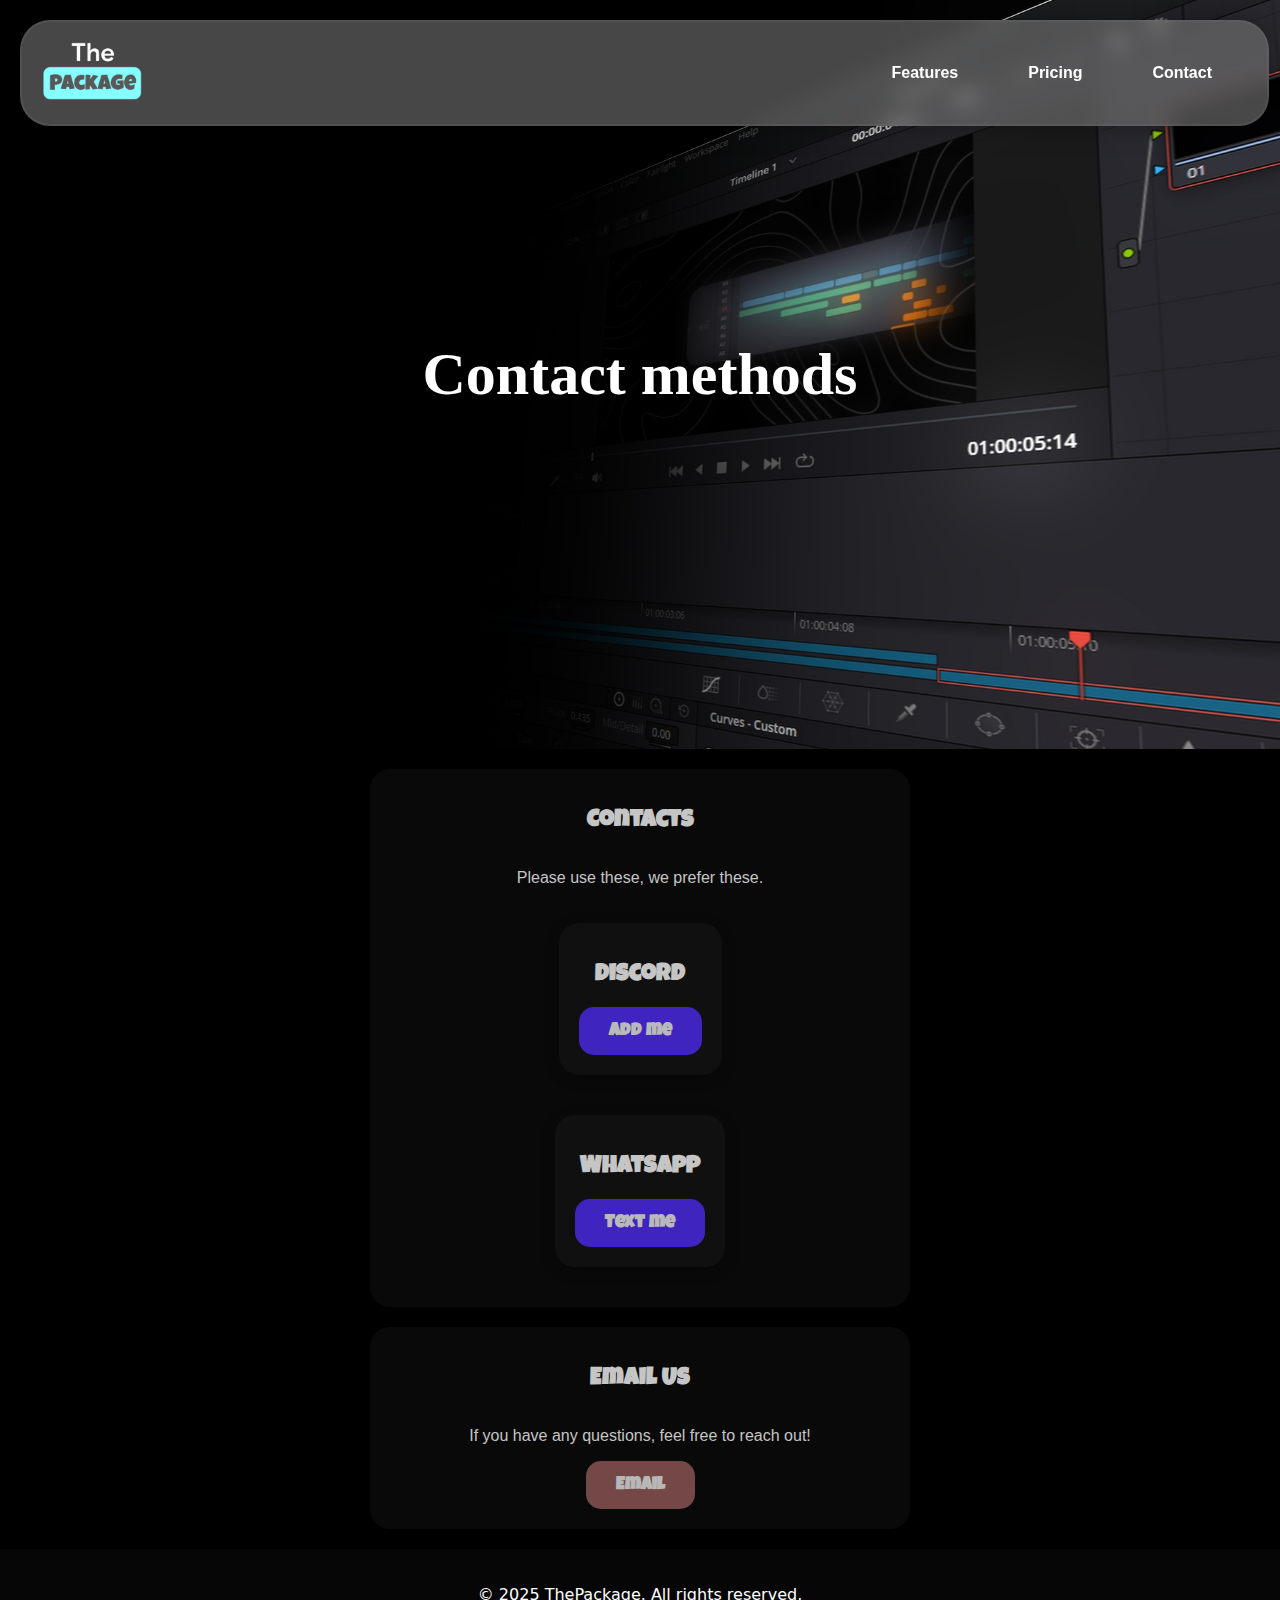
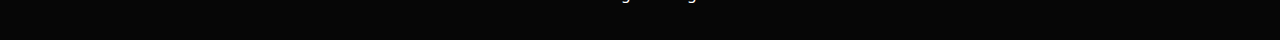
<file: Communication.html>
<!DOCTYPE html>
<html lang="en">
<head>
    <meta charset="UTF-8">
    <meta name="viewport" content="width=device-width, initial-scale=1.0">
    <title>Augmented</title>
    <link rel="stylesheet" href="home.css"> <!-- Link to external CSS file -->
    <meta name="description" content="Augmented offers High-quality advertisment and/or Promo Videos. We help anyone from small or big orginizations/events.">
    
</head>
<body>
    <header>
        <nav>
            <div class="logo">
                <a href="index.html">
                    <img src="Logo.png" alt="Augmented">
                </a>
            </div>
            <ul class="nav-links">
                <li><a href="#features">Features</a></li>
                <li><a href="#pricing">Pricing</a></li>
                <li><a href="#contact">Contact</a></li>
            </ul>
        </nav>
    </header>

    <section class="hero" id="Contact">
        <h1>Contact methods</h1>
        
    </section>


        <div class="pricing bubble" id="pricing">
            <h2>Contacts</h2>
            <p>Please use these, we prefer these.</p>
            <div class="innerBubble" id="contact">
                <h2>Discord</h2>
                <a href="https://discordapp.com/users/853758289975705620">Add me</a>
            </div>
            <div class="innerBubble" id="contact">
                <h2>Whatsapp</h2>
                <a href="https://wa.me/qr/K2JUHBGNWWJEK1">Text me</a>
            </div>
        </div>

        <div class="contact bubble" id="contact">
            <h2>Email Us</h2>
            <p>If you have any questions, feel free to reach out!</p>
            <a href="https://mail.google.com/mail/u/0/?fs=1&to=jccloud1233@gmail.com&su=Enquiry&tf=cm">Email</a>
        </div>
    </main>

    <footer>
        <p>&copy; 2025 ThePackage. All rights reserved.</p>
    </footer>

    <script>
        function scrollToElement(event) {
            event.preventDefault(); // Prevent the default anchor click behavior
    
            const targetId = event.currentTarget.getAttribute('href'); // Get the target ID from the href
            const targetElement = document.querySelector(targetId); // Select the target element
            const elementPosition = targetElement.getBoundingClientRect().top; // Get the position of the target element
            const offsetPosition = elementPosition + window.pageYOffset - (window.innerHeight / 2) + (targetElement.offsetHeight / 2); // Calculate the offset to center
    
            window.scrollTo({
                top: offsetPosition,
            });
        }
    
        const navLinks = document.querySelectorAll('.nav-links a');
        navLinks.forEach(link => {
            link.addEventListener('click', scrollToElement);
        });

        const hero = document.getElementById('hero');
    const images = ['timine_1.2.3.jpg', 'back2.png'];
    let currentIndex = 0;

    function changeBackground() {
        hero.style.backgroundImage = `url('${images[currentIndex]}')`;
    }

    function nextImage() {
        currentIndex = (currentIndex + 1) % images.length; // Cycle to the next image
        changeBackground();
    }

    function prevImage() {
        currentIndex = (currentIndex - 1 + images.length) % images.length; // Cycle to the previous image
        changeBackground();
    }

    // Set the initial background image
    changeBackground();

    // Automatically change the background every 5 seconds only on larger screens
    if (window.innerWidth > 623) {
        setInterval(nextImage, 5000);
    }
    </script>

</body>
</html>
</file>
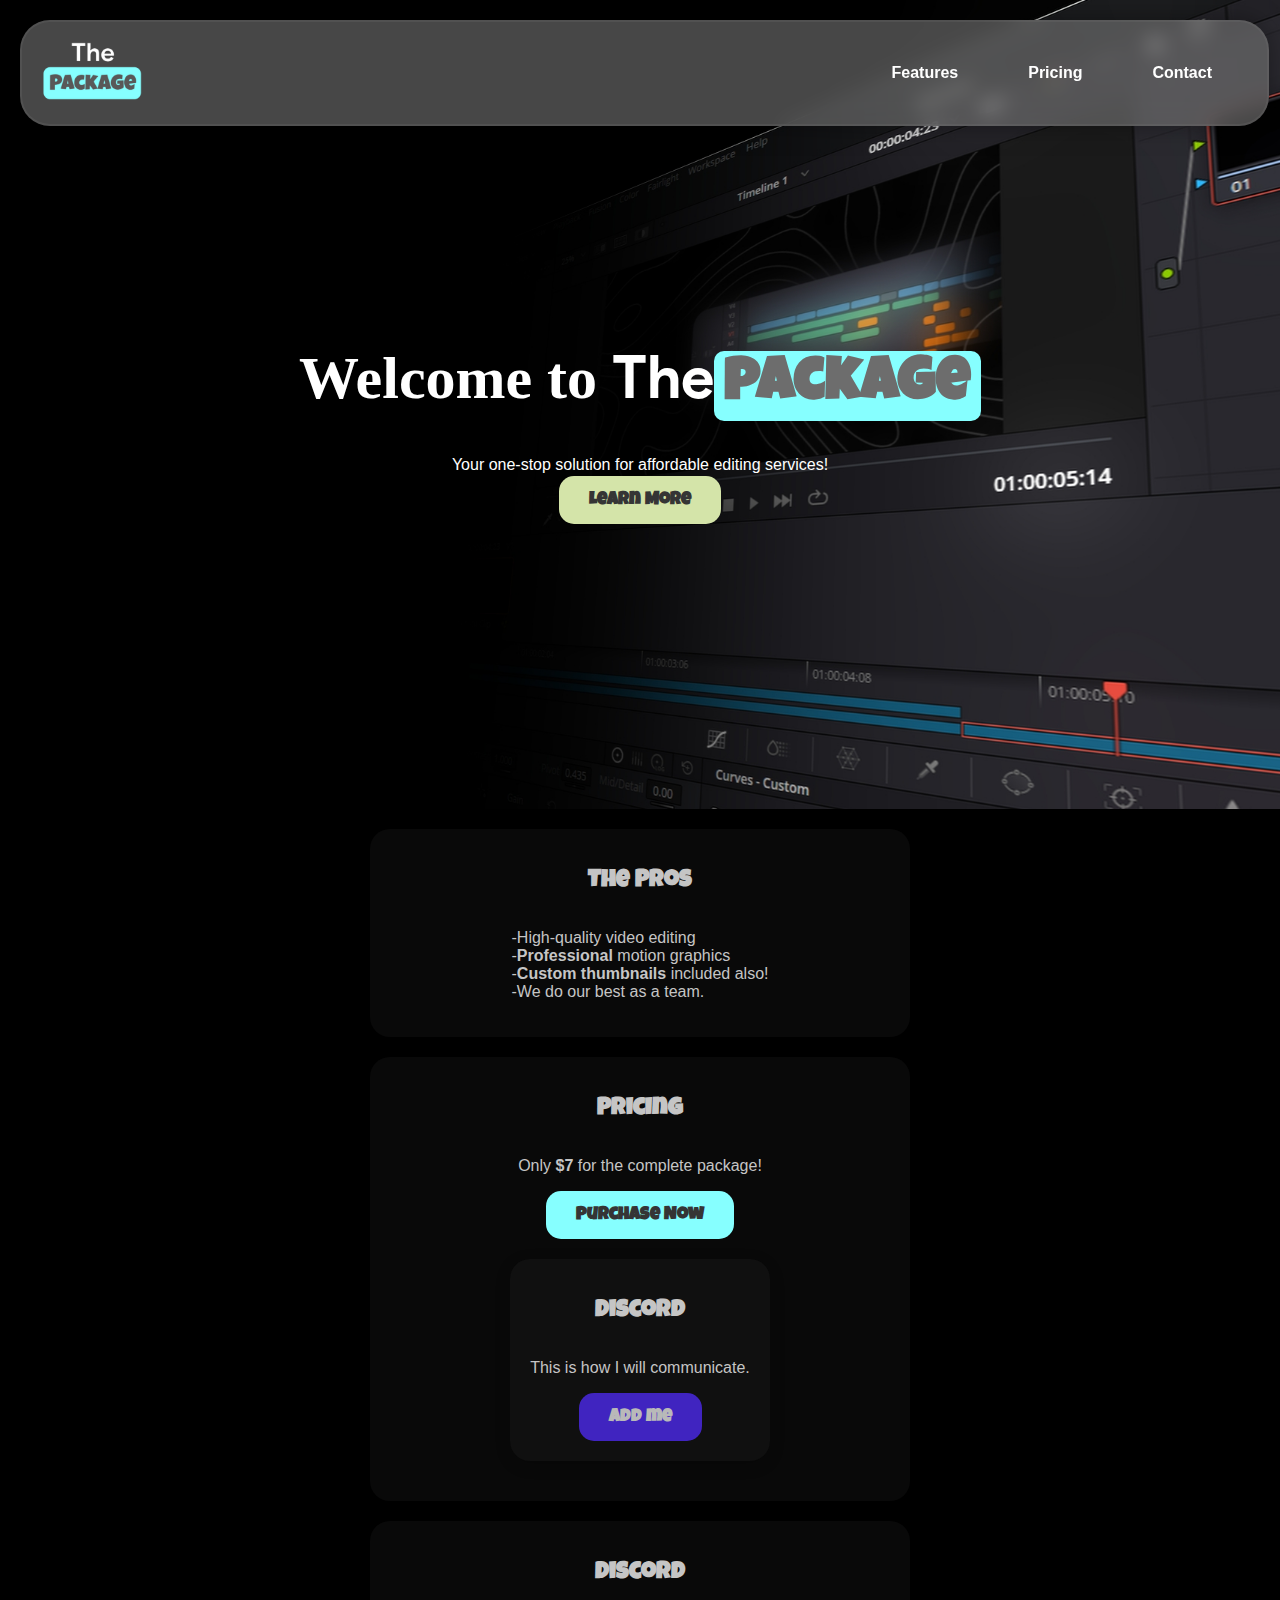
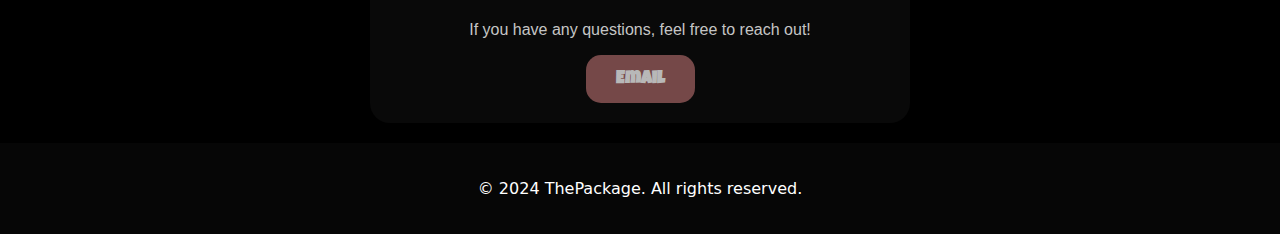
<file: Home.html>
<!DOCTYPE html>
<html lang="en">
<head>
    <meta charset="UTF-8">
    <meta name="viewport" content="width=device-width, initial-scale=1.0">
    <title>ThePackage - Product Page</title>
    <link rel="stylesheet" href="home.css"> <!-- Link to external CSS file -->
    
</head>
<body>
    <header>
        <nav>
            <div class="logo">
                <a href="index.html">
                    <img src="Logo.png" alt="ThePackage Logo">
                </a>
            </div>
            <ul class="nav-links">
                <li><a href="#features">Features</a></li>
                <li><a href="#pricing">Pricing</a></li>
                <li><a href="#contact">Contact</a></li>
            </ul>
        </nav>
    </header>

    <main>
        <section class="hero">
            <h1>Welcome to <span class="package-name">The</span><span class="Package">package</span></h1>
            <p>Your one-stop solution for affordable editing services!</p>
            <a href="#pricing" class="Hero-button">Learn More</a>
        </section>

        <div class="features bubble" id="features">
            <h2>The Pros</h2>
            <ul>
                <li>-High-quality video editing</li>
                <li>-<strong>Professional</strong> motion graphics</li>
                <li>-<strong>Custom thumbnails</strong> included also!</li>
                <li>-We do our best as a team.</li>
            </ul>
        </div>

        <div class="pricing bubble" id="pricing">
            <h2>Pricing</h2>
            <p>Only <strong>$7</strong> for the complete package!</p>
            <a href="https://cash.app/$TR1xui0" class="purchase-button">Purchase Now</a>
            <div class="innerBubble" id="contact">
                <h2>Discord</h2>
                <p>This is how I will communicate.</p>
                <a href="https://discordapp.com/users/853758289975705620">Add me</a>
            </div>
        </div>

        <div class="contact bubble" id="contact">
            <h2>Discord</h2>
            <p>If you have any questions, feel free to reach out!</p>
            <a href="https://mail.google.com/mail/u/0/?fs=1&to=jccloud1233@gmail.com&su=Enquiry&tf=cm">Email</a>
        </div>
    </main>

    <footer>
        <p>&copy; 2024 ThePackage. All rights reserved.</p>
    </footer>

    <script>
        function scrollToElement(event) {
            event.preventDefault(); // Prevent the default anchor click behavior
    
            const targetId = event.currentTarget.getAttribute('href'); // Get the target ID from the href
            const targetElement = document.querySelector(targetId); // Select the target element
            const elementPosition = targetElement.getBoundingClientRect().top; // Get the position of the target element
            const offsetPosition = elementPosition + window.pageYOffset - (window.innerHeight / 2) + (targetElement.offsetHeight / 2); // Calculate the offset to center
    
            window.scrollTo({
                top: offsetPosition,
            });
        }
    
        const navLinks = document.querySelectorAll('.nav-links a');
        navLinks.forEach(link => {
            link.addEventListener('click', scrollToElement);
        });
    </script>

</body>
</html>
</file>
<file: home.css>
@font-face {
    font-family: 'Lucky';
    src: url(LuckiestGuy-Regular.ttf);
}

@font-face {
    font-family: 'Pro';
    src: url(Product\ Sans\ Bold.ttf);
}

html {
    scroll-behavior: smooth;
}
body {
    font-family: 'Poppins', sans-serif;
    margin: 0;
    padding: 0;
    overflow-x: hidden; /* Prevent horizontal scrolling */
    background-color: #000000;
}

header {
    background-color: rgba(119, 119, 119, 0.6); /* Slightly lighter background for the bubble effect */
    padding: 20px;
    border-radius: 30px; /* Rounded corners */
    margin: 20px; /* Add some space around the header */
    backdrop-filter: blur(10px);
    position: fixed; /* Make the header fixed */
    width: calc(100% - 75px);
    box-shadow: 0 0 20px rgba(0, 0, 0, 0.158), 0 0 30px rgba(0, 0, 0, 0.219);
    border: 2px solid #7777773a;
    z-index: 10;
}

nav {
    display: flex;
    justify-content: space-between;
    align-items: center;
}

.logo img {
    max-width: 100px; /* Limit the maximum width */
    height: auto; /* Maintain aspect ratio */
    transition: transform 0.3s ease; /* Smooth transition for the transform property */
}

.logo img:hover {
    transform: scale(1.1); /* Scale the logo to 110% of its original size on hover */
}

.nav-links {
    list-style: none;
    display: flex;
}

.nav-links li {
    margin: 0 20px; /* Space between nav items */
}

.nav-links a {
    position: relative; /* Positioning context for the pseudo-element */
    color: white;
    text-decoration: none;
    font-weight: bold;
    transition: color 0.5s ease; /* Transition for text color */
    padding: 10px 15px; /* Add padding to the link for better spacing */
}

.nav-links a::after {
    content: ''; /* Necessary for the pseudo-element */
    position: absolute; /* Position it relative to the link */
    left: 0;
    bottom: 0; /* Position at the bottom of the link */
    width: 100%; /* Full width of the link */
    height: 100%; /* Full height of the link */
    background-color: rgb(135, 241, 131); /* Background color */
    transform: scaleY(0); /* Initially scale down to 0 */
    transform-origin: bottom; /* Scale from the bottom */
    transition: all 0.5s ease; /* Smooth transition for scaling */
    z-index: 2; /* Place behind the text */
    border-radius: 10px; /* Curved edges for the background */
    padding: 5px, 5px; /* Add padding to make the background larger */
}

.nav-links a:hover {
    color: #505050; /* Change text color on hover */
}

.nav-links a:hover::after {
    transform: scaleY(1); /* Scale up to full height on hover */
}

.hero {
    background: url('timine_1.2.3.jpg') no-repeat center center/cover; /* Add a background image */
    color: white;
    padding: 300px 20px;
    text-align: center;
}

.hero h1 {
    font-family: bold;
    font-size   : 60px;

}   

.package-name {
    font-family: 'pro'; /* Use the 'Lucky' font */
    font-weight: bold; /* Make it bold if desired */
    color: #ffffff;
}

.Package {
    font-family: 'lucky'; /* Use the 'Lucky' font */
    font-weight: bold; /* Make it bold if desired */
    color: #6d6d6d;
    background-color: rgb(134, 255, 255); /* Background color */
    padding: 5px 10px; /* Add some padding for spacing */
    border-radius: 10px; /* Rounded corners */
    position: relative; /* Positioning context */
    z-index: 0; /* Ensure it is above other elements */
}


.Hero-button {
    background-color: #d4e4a9; /* Call to action button color */
    color: rgb(53, 53, 53);
    padding: 15px 30px;
    border: none;
    border-radius: 15px;
    text-decoration: none;
    font-weight: bold;
    transition: all 0.5s ease;
    font-family: Lucky;
    font-size: large;
}

.Hero-button:hover {
    background-color: #7e7e7e; /* Call to action button color */
    color: white;
    padding: 15px 20px;
    border: none;
    border-radius: 15px;
    text-decoration: none;
    font-weight: bold;
}

.contact a {
    background-color: #754848; /* Call to action button color */
    color: rgb(184, 184, 184);
    padding: 15px 30px;
    border: none;
    border-radius: 15px;
    text-decoration: none;
    font-weight: bold;
    transition: all 0.5s ease;
    font-family: Lucky;
    font-size: large;
}

.contact a:hover {
    background-color: #26462b; /* Call to action button color */
    color: white;
    padding: 15px 20px;
    border: none;
    border-radius: 15px;
    text-decoration: none;
    font-weight: bold;
}

.features, .pricing, .contact {
    padding: 50px 20px;
    text-align: center;
    color: rgb(197, 197, 197);
}

.features h2, .pricing h2, .contact h2 {
    margin-bottom: 20px;
    font-family: Lucky;
}

.features li {
    text-align: left;

}

.bubble {
    background-color: #2e2e2e34; 
    border-radius: 20px; 
    padding: 20px; 
    margin: 20px auto; 
    box-shadow: 0 4px 15px rgba(0, 0, 0, 0.2); 
    max-width: 500px; 
    display: flex; 
    flex-direction: column; 
    justify-content: center; 
    align-items: center; 
    text-align: center; 
    transition: all 0.3s ease;
}

.innerBubble {
    background-color: #2e2e2e34; 
    border-radius: 20px; 
    padding: 20px; 
    margin: 20px auto; 
    box-shadow: 0 4px 15px rgba(0, 0, 0, 0.2); 
    max-width: 500px; 
    display: flex; 
    flex-direction: column; 
    justify-content: center; 
    align-items: center; 
    text-align: center; 
    transition: all 0.3s ease;
}

.innerBubble:hover{
    background-color: #2e2e2e75;

}

.innerBubble a {
    background-color: #4024c0; /* Call to action button color */
    color: rgb(185, 185, 185);
    padding: 15px 30px;
    border: none;
    border-radius: 15px;
    text-decoration: none;
    font-weight: bold;
    transition: all 0.5s ease;
    font-family: Lucky;
    font-size: large;
}

.innerBubble a:hover {
    background-color: #7e7e7e; /* Call to action button color */
    color: white;
    padding: 15px 20px;
    border: none;
    border-radius: 15px;
    text-decoration: none;
    font-weight: bold;
}


.bubble:hover {
    background-color: #2e2e2e75;
    transform: scale(1.02);
}


.features ul {
    list-style: none; /* Remove default list styling */
    padding: 0; /* Remove default padding */
}

.purchase-button {
    background-color: #86ffff; /* Call to action button color */
    color: rgb(53, 53, 53);
    padding: 15px 30px;
    border: none;
    border-radius: 15px;
    text-decoration: none;
    font-weight: bold;
    transition: all 0.5s ease;
    font-family: Lucky;
    font-size: large;
}

.purchase-button:hover {
    background-color: #7e7e7e; /* Call to action button color */
    color: white;
    padding: 15px 20px;
    border: none;
    border-radius: 15px;
    text-decoration: none;
    font-weight: bold;
}

footer {
    background-color: #3333331c;
    color: white;
    text-align: center;
    padding: 20px 0;
    font-family: system-ui, -apple-system, BlinkMacSystemFont, 'Segoe UI', Roboto, Oxygen, Ubuntu, Cantarell, 'Open Sans', 'Helvetica Neue', sans-serif;
}


@media (max-width: 623px) {
    /* Disable animations and hover effects */
    .logo img:hover {
        transform: none; /* Remove scaling effect */
    }

    .nav-links a {
        transition: none; /* Disable transition for nav links */
    }

    .nav-links a:hover {
        color: white; /* Keep the text color the same on hover */
    }

    .nav-links a::after {
        transform: scaleY(0); /* Prevent hover effect on the pseudo-element */
    }

    .Hero-button:hover,
    .contact a:hover,
    .innerBubble a:hover,
    .purchase-button:hover,
    .bubble:hover {
        background-color: none; /* Keep background color the same */
        color: none; /* Keep text color the same */
        padding: 15px 30px; /* Keep padding the same */
    }

    /* Hide the navigation links */
    .nav-links {
        display: none; /* Hide the navigation links */
    }

    /* Center the logo image */
    .logo {
        display: flex; /* Use flexbox to center */
        justify-content: center; /* Center horizontally */
        align-items: center; /* Center vertically */
        width: 100%; /* Ensure it takes full width */
    }

    .logo img {
        display: block; /* Ensure the image is a block element */
        margin: 0 auto; /* Center the image */
        max-width: 240px;
    }

    /* Adjust header to fit logo */
    header {
        padding: 10px 0; /* Adjust padding to fit the logo */
        height: auto; /* Allow height to adjust based on content */
    }

    nav {
        height: auto; /* Allow nav height to adjust based on content */
    }

    header {
        max-width: 300px; /* Set the maximum width */
        margin: 0 auto; /* Center it horizontally */
        position: fixed; /* Fix it to the top of the viewport */
        top: 20px; /* Adjust this value to leave space at the top */
        left: 50%; /* Start from the center */
        transform: translateX(-50%); /* Adjust to center it correctly */
    }

}
</file>
